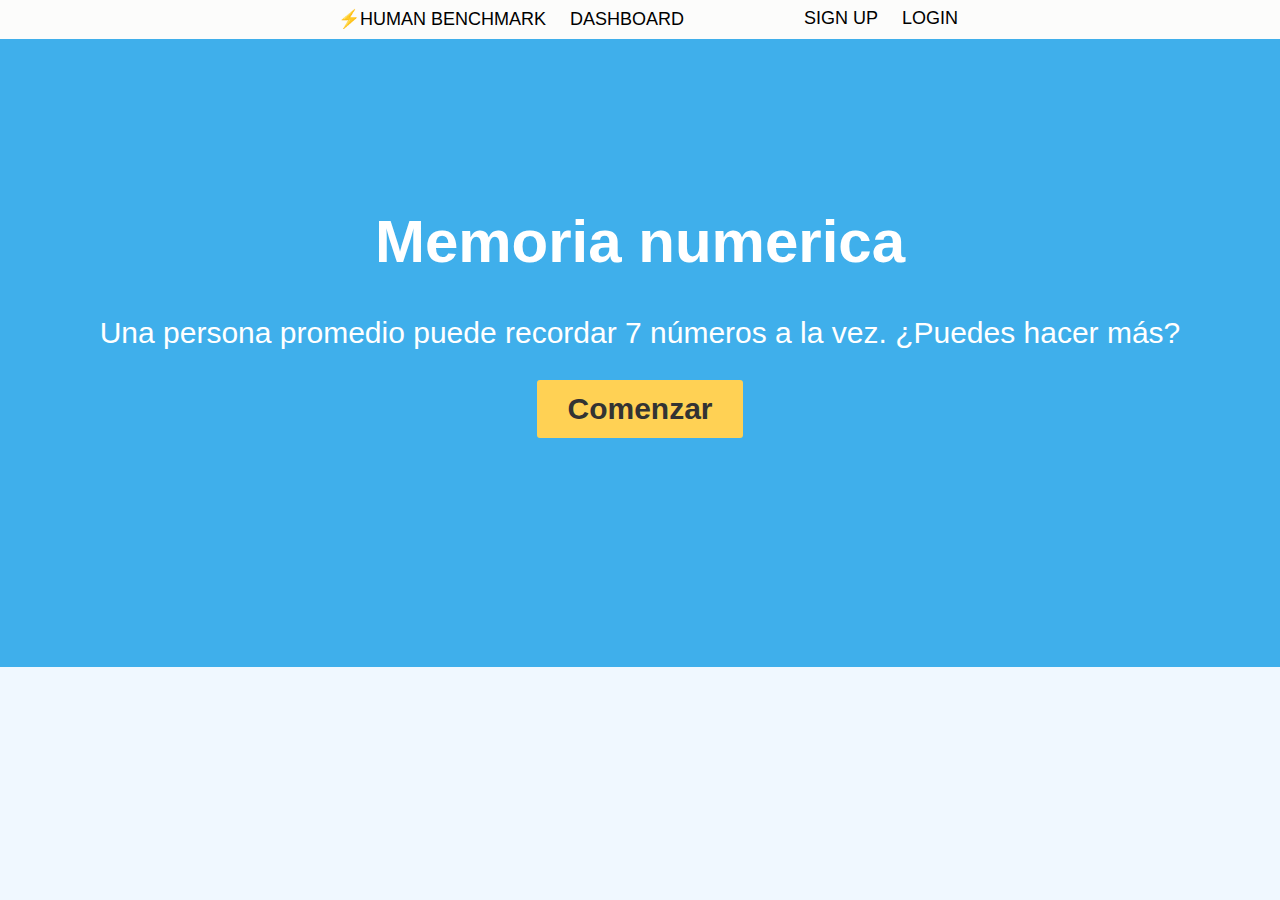
<file: Ejersicio 1/index.html>
<!DOCTYPE html>
<html lang="en">
<head>
    <meta charset="UTF-8">
    <meta name="viewport" content="width=device-width, initial-scale=1.0">
    <link rel="stylesheet" href="/Ejersicio 1/css/main.css">
    <script src="https://ajax.googleapis.com/ajax/libs/jquery/3.5.1/jquery.min.js"></script>
    <title>Document</title>
</head>
<body>
    <header>
        <div id="menu">
            <div id="left">
                <a href="#" id="uno">⚡HUMAN BENCHMARK</a>
                <a href="#dashboard" id="uno">DASHBOARD</a>
            </div>
            <div id="right">
                <a href="#signup" id="dos">SIGN UP</a>
                <a href="#login" id="dos">LOGIN</a>
            </div>
        </div>
    </header>
    <main id="juego">
        <h1>Memoria numerica</h1>
        <p>Una persona promedio puede recordar 7 números a la vez. ¿Puedes hacer más?</p>
        <button id="boton">Comenzar</button>
        <div id="num" style="display: none;"></div>
        <div id="barra" style="display: none;">
            <progress id="progressBar" max="100" value="0" style="display: none;">0%</progress>
        </div>
    </main>
    
    <!-- <script src="/Ejersicio 1/js/cronometro.js"></script>Este es el programa realizado con jQery -->
    <script src="/Ejersicio 1/js/cronometro2.js"></script><!--Este es el programa realizado con javascript -->
</body>
</html>
</file>
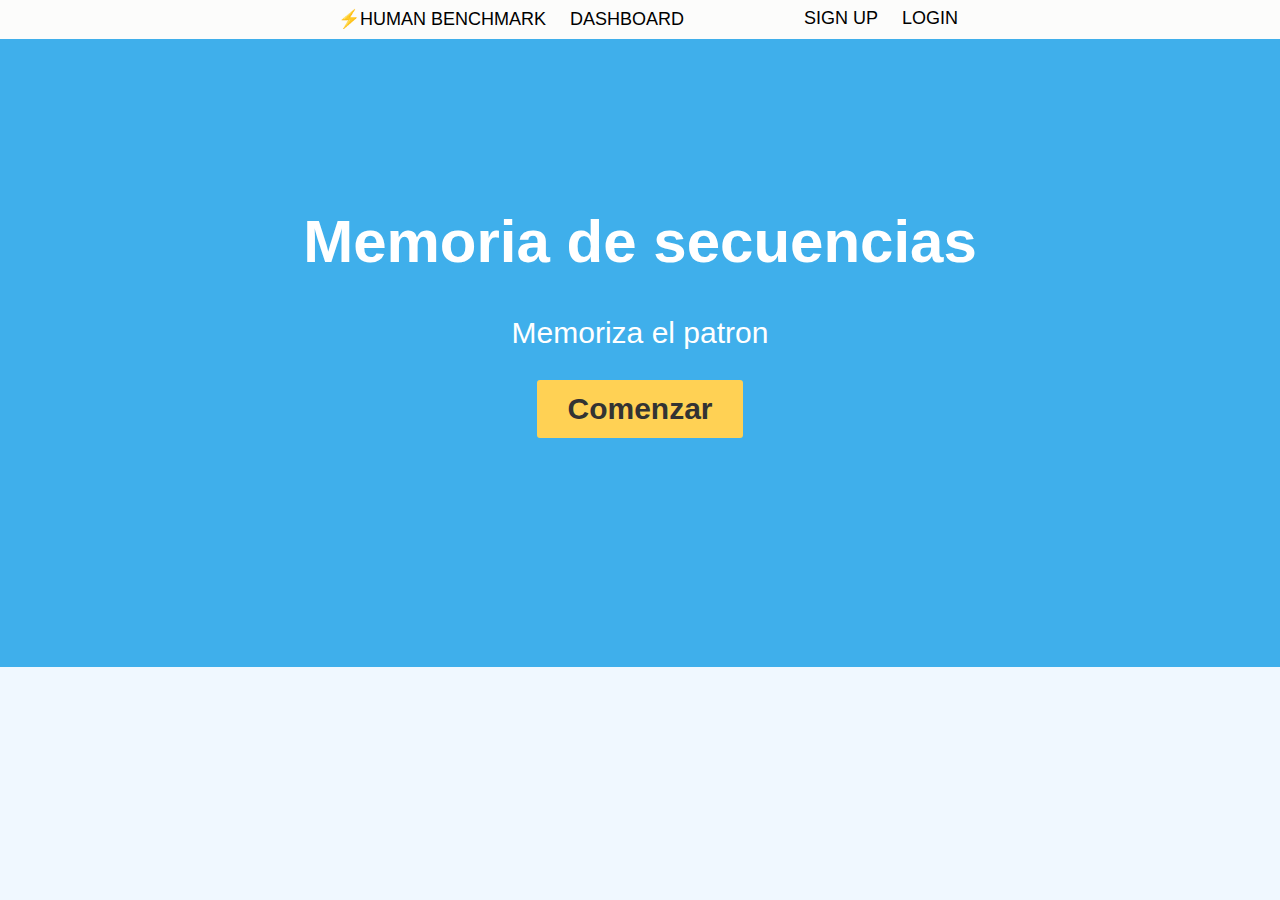
<file: Ejersicio 2/index.html>
<!DOCTYPE html>
<html lang="en">
<head>
    <meta charset="UTF-8">
    <meta name="viewport" content="width=device-width, initial-scale=1.0">
    <link rel="stylesheet" href="/Ejersicio 2/css/main.css">
    <script src="https://ajax.googleapis.com/ajax/libs/jquery/3.5.1/jquery.min.js"></script>
    <title>Document</title>
</head>
<body>
    <header>
        <div id="menu">
            <div id="left">
                <a href="#" id="uno">⚡HUMAN BENCHMARK</a>
                <a href="#dashboard" id="uno">DASHBOARD</a>
            </div>
            <div id="right">
                <a href="#signup" id="dos">SIGN UP</a>
                <a href="#login" id="dos">LOGIN</a>
            </div>
        </div>
    </header>
    <main id="juego">
        <h1>Memoria de secuencias</h1>
        <p>Memoriza el patron</p>
        <button id="boton">Comenzar</button>
        <div id="niv"></div>
        <div id="grid"></div>
    </main>
    
    <script src="/Ejersicio 2/js/secuencias.js"></script>
</body>
</html>
</file>
<file: Ejersicio 1/css/main.css>
body {
    background-color: aliceblue;
    margin: 0;
}

header {
    background-color: rgb(252, 252, 251);
    width: 100%;
    height: 23px;
    padding: 8px;
    top: 0;
}

#menu {
    display: flex;
    justify-content: space-between;
    margin-left: 25%;
    margin-right: 25%;
}


#menu a {
    font-size: 18px;
    font-family: 'Helvetica', 'Arial', sans-serif;
    text-decoration: none;
    color: black;
    padding: 10px; /* Agregado padding para ampliar la zona de hover */
}

#menu a:hover {
    background-color: rgb(210, 210, 204);
}

#menu a.left {
    margin-right: 10px; /* Separación de 10px entre los enlaces de la izquierda */
}

@media screen and (max-width: 768px) {
    #menu {
        flex-direction: column; /* Cambia a diseño de columna en pantallas pequeñas */
        align-items: flex-start;
        margin: 0;
    }

    #menu a {
        margin-right: 0;
        margin-bottom: 10px; /* Espacio entre los enlaces en diseño de columna */
    }
}


/*----------------------main*/

main{
    font-family: 'Helvetica', 'Arial', sans-serif;
    font-size: 30px;
    background-color: rgb(63, 175, 235);
    height: 500px;
    color: white;
    text-align: center;
    padding-top: 10%;
}



button{
    padding: 12px 30px;
    background: rgb(255, 209, 84);
    display: inline-block;
    border: none;
    border-radius: 3px;
    font-weight: bold;
    cursor: pointer;
    font-size: inherit;
    font-family: inherit;
    line-height: inherit;
    color: rgb(51, 51, 51);
    text-decoration: none;
}

button:hover{
    background: white;
}

#num{
    font-family: 'Helvetica', 'Arial', sans-serif;
    font-size: 80px;
    background-color: rgb(63, 175, 235);
    color: white;
    text-align: center;
    padding-top: 5%;
}

#barra{
    font-family: 'Helvetica', 'Arial', sans-serif;
    font-size: 15px;
    text-align: center;
}

#NumeroUsuario{
    border-radius: 3px;
    text-align: center;
    font-size: 48px;
    outline-style: none;
    box-shadow: none;
    border-color: transparent;
    appearance: none;
}

input{
    width: 50% !important;
    height: 70px;
    color: white;
    background-color: rgb(47, 122, 162);
    margin-bottom: 30px;

}

#NumeroUsuario:hover{
    border: 3px solid ;
    border-color: rgb(61, 203, 238);
}

#error{
    font-weight: bold;      
    text-decoration: line-through;
    color: black;
}
</file>
<file: Ejersicio 2/css/main.css>
body {
    background-color: aliceblue;
    margin: 0;
}

header {
    background-color: rgb(252, 252, 251);
    width: 100%;
    height: 23px;
    padding: 8px;
    top: 0;
}

#menu {
    display: flex;
    justify-content: space-between;
    margin-left: 25%;
    margin-right: 25%;
}


#menu a {
    font-size: 18px;
    font-family: 'Helvetica', 'Arial', sans-serif;
    text-decoration: none;
    color: black;
    padding: 10px; 
}

#menu a:hover {
    background-color: rgb(210, 210, 204);
}

#menu a.left {
    margin-right: 10px; 
}

@media screen and (max-width: 768px) {
    #menu {
        flex-direction: column; 
        align-items: flex-start;
        margin: 0;
    }

    #menu a {
        margin-right: 0;
        margin-bottom: 10px; 
    }
}


/*----------------------main*/

main{
    font-family: 'Helvetica', 'Arial', sans-serif;
    font-size: 30px;
    background-color: rgb(63, 175, 235);
    height: 500px;
    color: white;
    text-align: center;
    padding-top: 10%;
}



button{
    padding: 12px 30px;
    background: rgb(255, 209, 84);
    display: inline-block;
    border: none;
    border-radius: 3px;
    font-weight: bold;
    cursor: pointer;
    font-size: inherit;
    font-family: inherit;
    line-height: inherit;
    color: rgb(51, 51, 51);
    text-decoration: none;
}

button:hover{
    background: white;
}

#num{
    font-family: 'Helvetica', 'Arial', sans-serif;
    font-size: 80px;
    background-color: rgb(63, 175, 235);
    color: white;
    text-align: center;
    padding-top: 5%;
}

#barra{
    font-family: 'Helvetica', 'Arial', sans-serif;
    font-size: 15px;
    text-align: center;
}

#NumeroUsuario{
    border-radius: 3px;
    text-align: center;
    font-size: 48px;
    outline-style: none;
    box-shadow: none;
    border-color: transparent;
    appearance: none;
}

input{
    width: 50% !important;
    height: 70px;
    color: white;
    background-color: rgb(47, 122, 162);
    margin-bottom: 30px;

}

#NumeroUsuario:hover{
    border: 3px solid ;
    border-color: rgb(61, 203, 238);
}

#error{
    font-weight: bold;      
    text-decoration: line-through;
    color: black;
}

/*celdas---------------*/
#grid button {
    width: 132px;
    height: 132px;
    border-width: 8.25px;
    border-radius: 16.5px;
    background-color: rgb(47, 122, 162);
}

#grid button.active {
    background-color: white; 
}

#grid {
    display: grid;
    grid-template-columns: repeat(3, 1fr); 
    grid-gap: 10px; 
    max-width: 300px; 
    margin-left: 39%;
}
</file>
